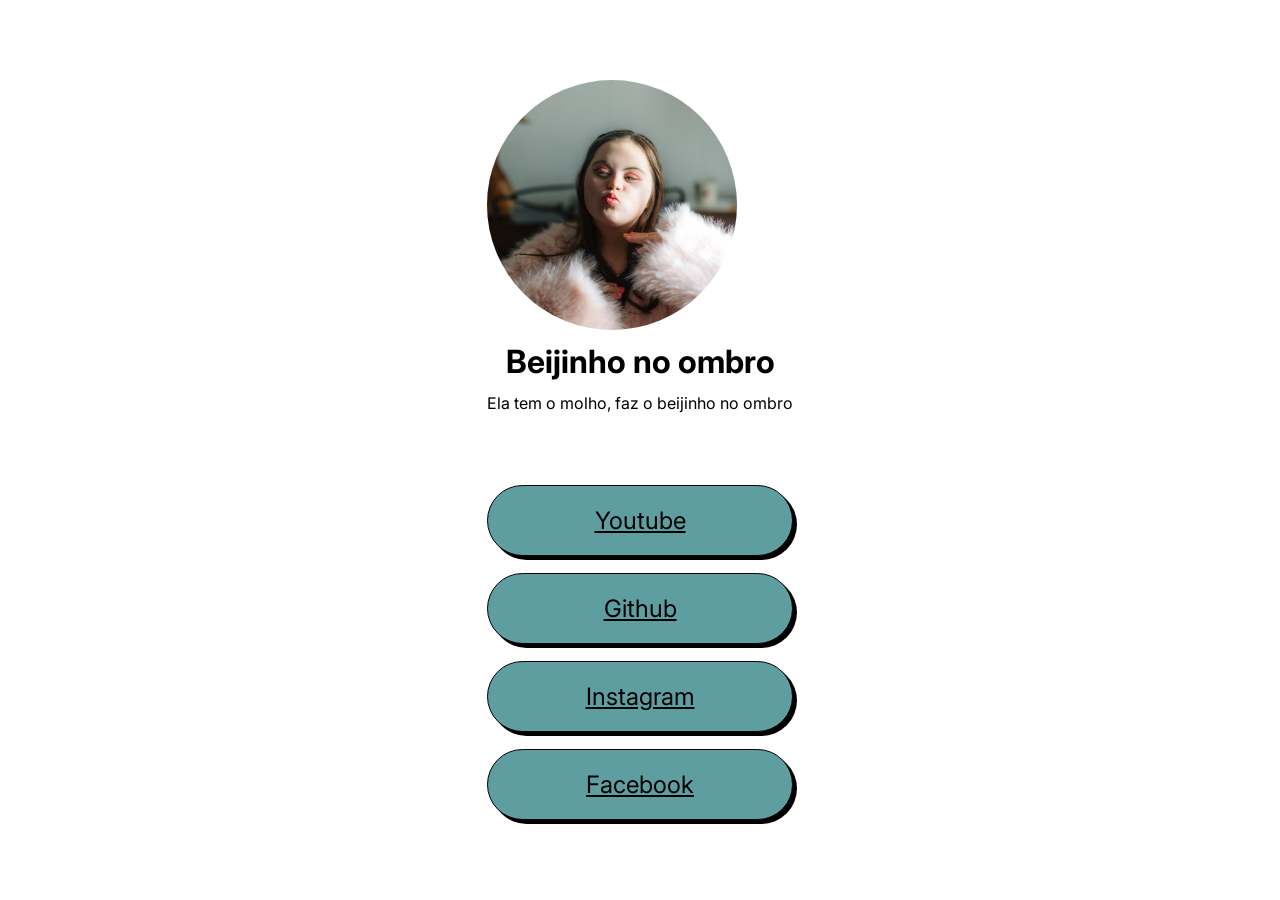
<file: index.html>
<!DOCTYPE html>
<html lang="en">
<head>
    <meta charset="UTF-8">
    <meta name="viewport" content="width=device-width, initial-scale=1.0">
    <title>LinkeTree</title>
    <link rel="preconnect" href="https://fonts.googleapis.com">
    <link rel="preconnect" href="https://fonts.gstatic.com"crossorigin>
    <link 
         href="https://fonts.googleapis.com/css2?family=Inter:ital,opsz,wght@0,14..32,100..900;1,14..32,100..900&display=swap" rel="stylesheet" > 
         <link rel="stylesheet" href="./css/style.css">
</head>
<body>
    <div class="app">
        <div class="perfil">
            <img src="./img/beijinho-no-ombro.avif" alt="">
            <h1> Beijinho no ombro</h1>
            <p>Ela tem o molho, faz o beijinho no ombro</p>
        </div>
        <div class="btns">
        <a href=" https://www.youtube.com/">Youtube</a>
        <a href="https://github.com/">Github</a>
        <a href="  https://www.instagram.com/">Instagram</a>
        <a href="https://www.facebook.com/">Facebook</a>
        </div>
   </div>
</body>
</html>
</file>
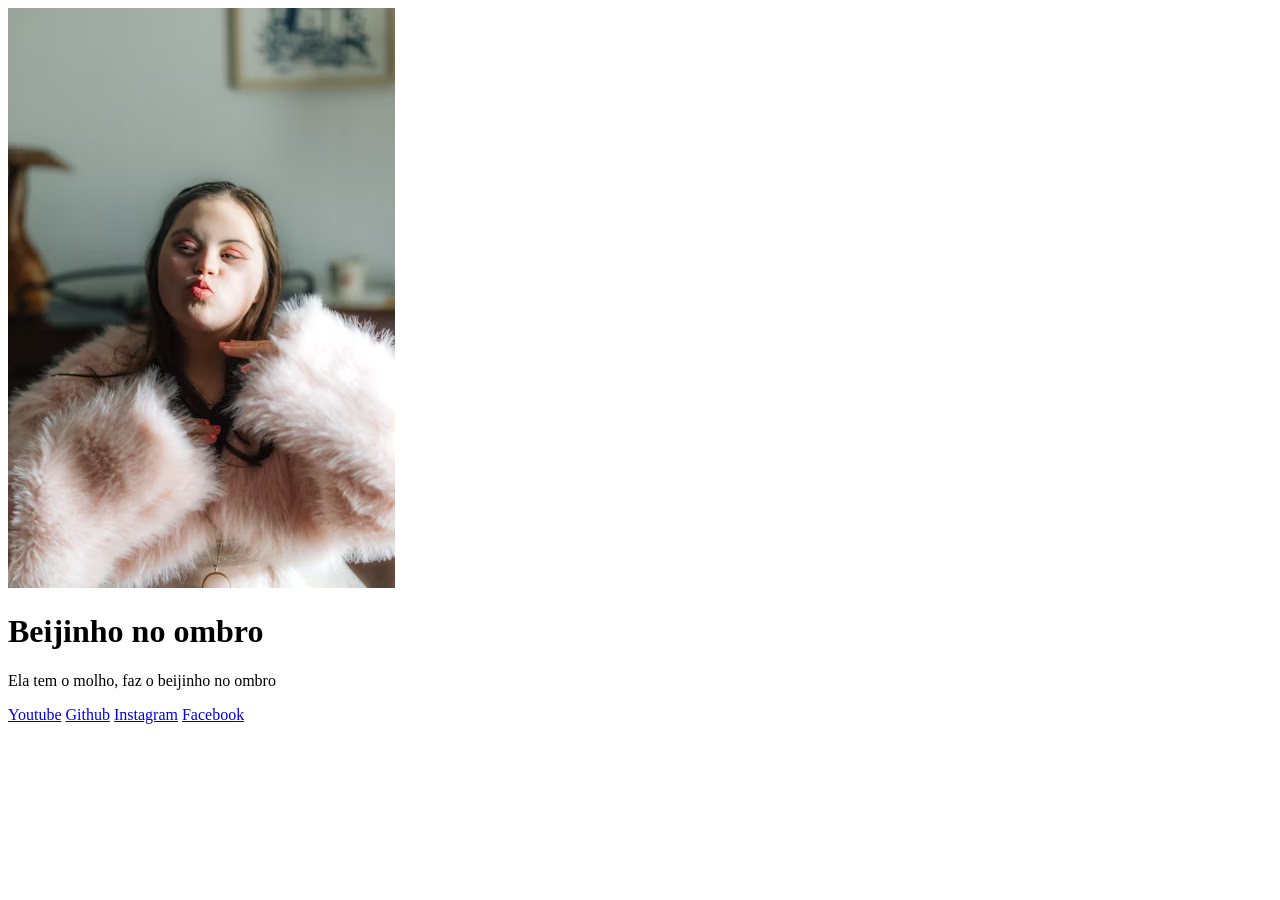
<file: linktree/index.html>
<!DOCTYPE html>
<html lang="en">
<head>
    <meta charset="UTF-8">
    <meta name="viewport" content="width=device-width, initial-scale=1.0">
    <title>LinkeTree</title>
    <link rel="preconnect" href="https://fonts.googleapis.com">
    <link rel="preconnect" href="https://fonts.gstatic.com"crossorigin>
    <link 
         href="https://fonts.googleapis.com/css2?family=Inter:ital,opsz,wght@0,14..32,100..900;1,14..32,100..900&display=swap" rel="stylesheet">
</head>
<body>
    <div class="app">
        <div class="perfil">
            <img src="./img/beijinho-no-ombro.avif" alt="">
            <h1> Beijinho no ombro</h1>
        </div>
        <div class="btns">
            <p>Ela tem o molho, faz o beijinho no ombro</p>
        </div>
        </div class="btns">
        <a href="#">Youtube</a>
        <a href="#">Github</a>
        <a href="#">Instagram</a>
        <a href="#">Facebook</a>
    <div>
   </div>
</body>
</html>
</file>
<file: css/style.css>
*{
    margin: 0;
    padding: 0%;
    box-sizing: border-box;
    font-family: "Inter", sans-serif;
}

body{
    display: flex;
    justify-content: center;
    align-items: center;
    height: 100vh;
}

.app{
    display: flex;
    flex-direction: column;
    gap: 72px;

    & .perfil {
        display: flex;
        flex-direction: column;
        gap: 12px;
        text-align: center;

        & img{
            width: 250px;
            height: 250px;
            border-radius: 100%;
            object-fit: cover;
        }
    }

    & .btns {
        display: flex;
        flex-direction: column;
        gap: 17px;

        & a {
            background-color: cadetblue;
            padding: 20px;
            border-radius: 100px;
            color: black;
            text-align: center;
            font-size: 24px;
            border: 1px solid black;
            box-shadow: 4px 4px 0 black;
            transition: .3s;
        }


        & a:hover {
            transform: translateX(4px) translateY(4px); 
            box-shadow: none;
        }
    
        
    }   

}
</file>
